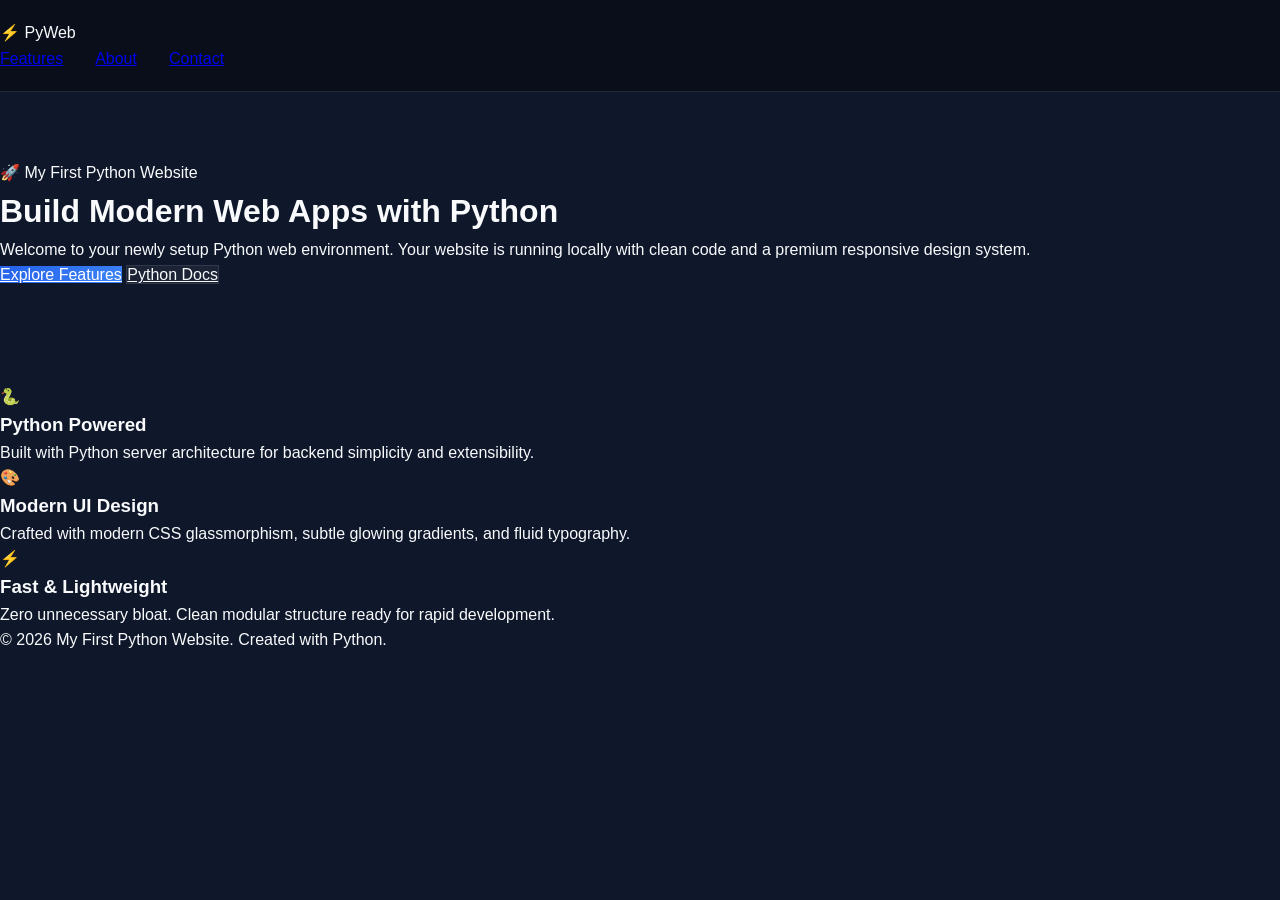
<file: index.html>
<!DOCTYPE html>
<html lang="en">
<head>
    <meta charset="UTF-8">
    <meta name="viewport" content="width=device-width, initial-scale=1.0">
    <title>My First Python Website</title>
    <link rel="stylesheet" href="static/css/style.css">
</head>
<body>
    <div class="bg-orb orb-1"></div>
    <div class="bg-orb orb-2"></div>

    <nav class="navbar">
        <div class="logo">
            <span>⚡</span>
            <span class="logo-badge">PyWeb</span>
        </div>
        <ul class="nav-links">
            <li><a href="#features">Features</a></li>
            <li><a href="#about">About</a></li>
            <li><a href="#contact">Contact</a></li>
        </ul>
    </nav>

    <main class="hero">
        <div class="pill-tag">🚀 My First Python Website</div>
        <h1>Build Modern Web Apps with <span>Python</span></h1>
        <p>Welcome to your newly setup Python web environment. Your website is running locally with clean code and a premium responsive design system.</p>

        <div class="cta-group">
            <a href="#features" class="btn-primary">Explore Features</a>
            <a href="https://docs.python.org/3/" target="_blank" class="btn-secondary">Python Docs</a>
        </div>
    </main>

    <section id="features" class="features">
        <div class="feature-card">
            <span class="feature-icon">🐍</span>
            <h3>Python Powered</h3>
            <p>Built with Python server architecture for backend simplicity and extensibility.</p>
        </div>
        <div class="feature-card">
            <span class="feature-icon">🎨</span>
            <h3>Modern UI Design</h3>
            <p>Crafted with modern CSS glassmorphism, subtle glowing gradients, and fluid typography.</p>
        </div>
        <div class="feature-card">
            <span class="feature-icon">⚡</span>
            <h3>Fast & Lightweight</h3>
            <p>Zero unnecessary bloat. Clean modular structure ready for rapid development.</p>
        </div>
    </section>

    <footer>
        <p>&copy; 2026 My First Python Website. Created with Python.</p>
    </footer>

    <script src="static/js/main.js"></script>
</body>
</html>
</file>
<file: static/css/style.css>
/* Apex Studio - Creative Agency & Portfolio Stylesheet Entry Point */
@import "components/base.css";
@import "components/navbar.css";
@import "components/hero.css";
@import "components/services.css";
@import "components/portfolio.css";
@import "components/contact.css";
@import "components/footer.css";
</file>
